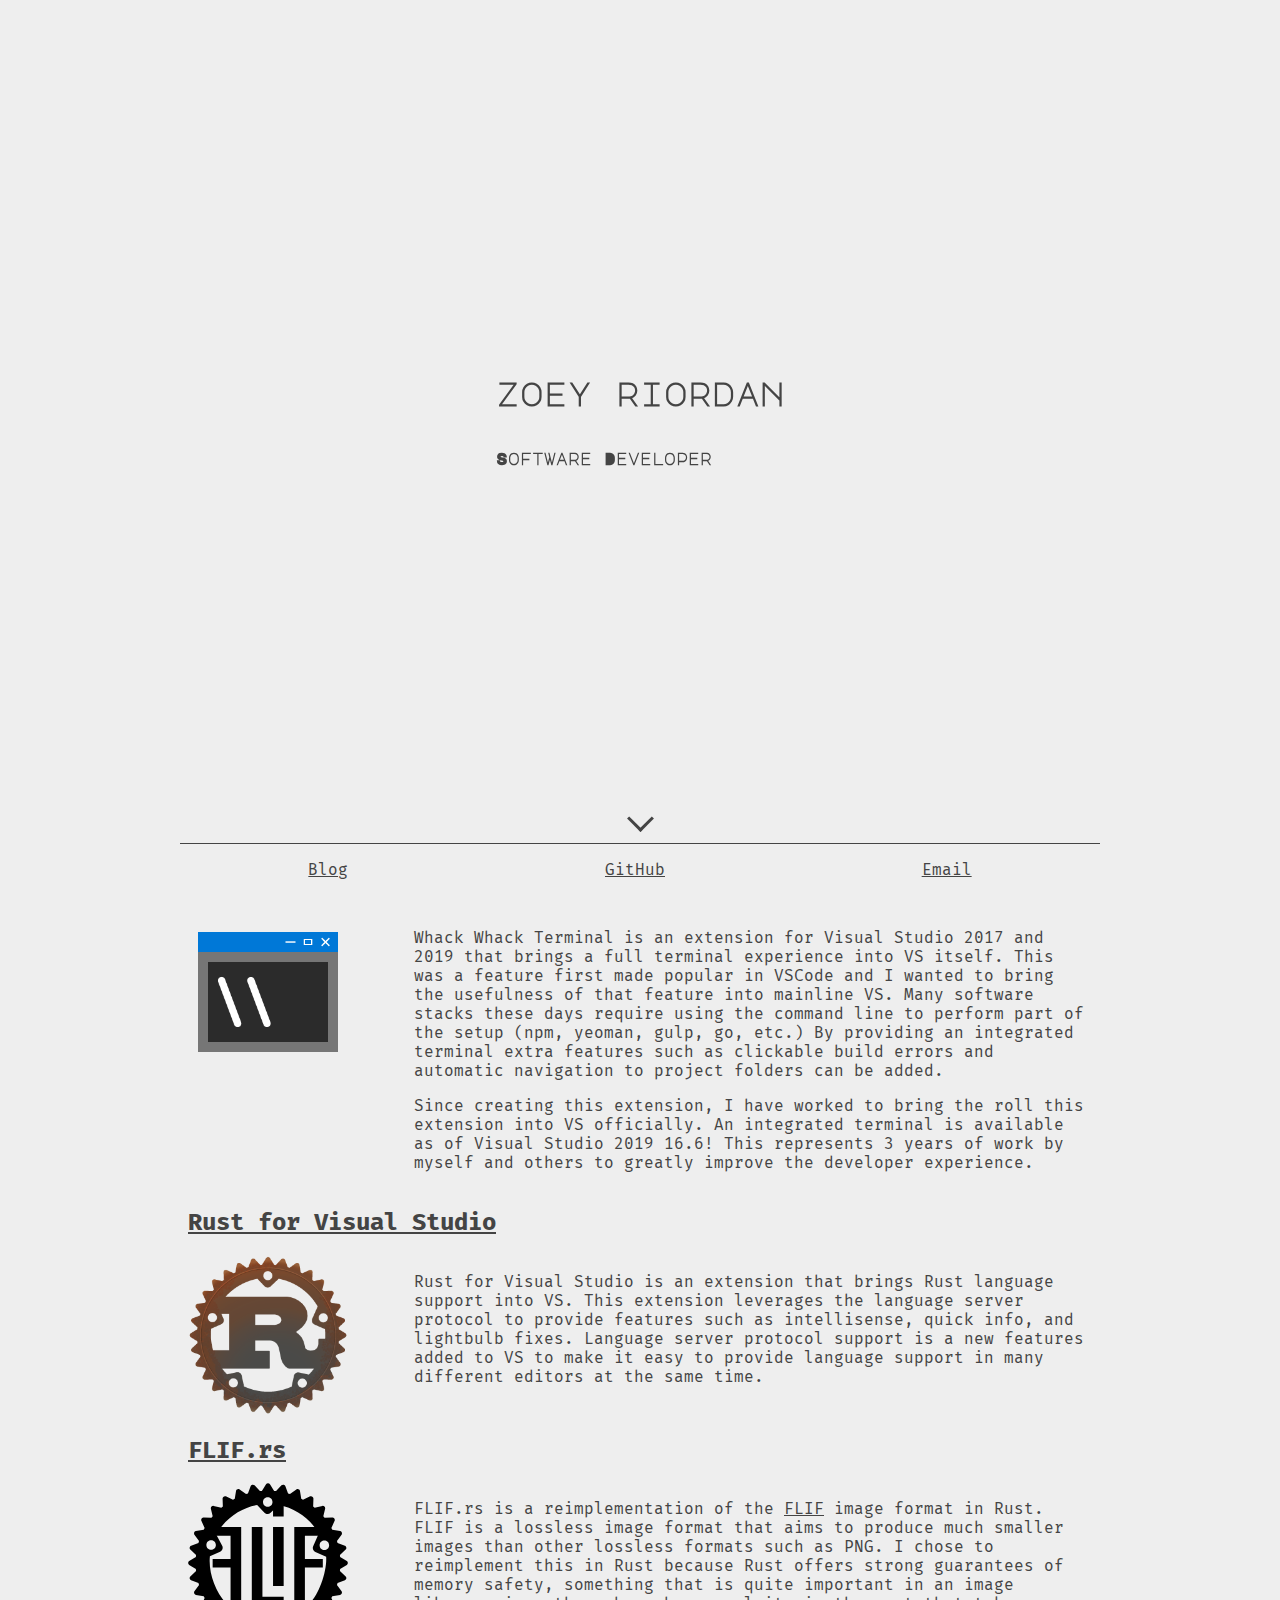
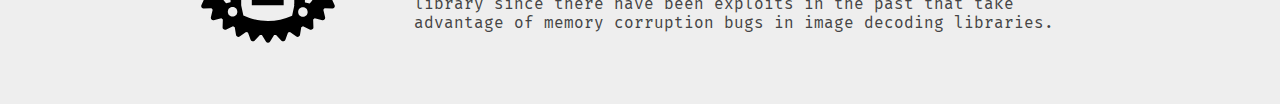
<file: index.html>
<!DOCTYPE html>
<html lang="en">

<head>
    <meta charset="utf-8" />
    <meta name="viewport" content="width=device-width, initial-scale=1" />
    <title>Zoey Riordan | Software Developer</title>
    <link rel="stylesheet" href="https://fonts.googleapis.com/css?family=Fira+Mono|Major+Mono+Display" />
    <link rel="stylesheet" href="style.css" />
</head>

<body>
    <nav>
        <a href="/blog">Blog</a>
        <a href="https://github.com/ZoeyR">GitHub</a>
        <a href="mailto:zoey@dos.cafe">Email</a>
    </nav>

    <header class="landing">
        <h1>Zoey Riordan</h1>
        <h4>Software Developer</h4>
    </header>
    <article class="project-blurb">
        <h2><a href="https://marketplace.visualstudio.com/items?itemName=dos-cafe.WhackWhackTerminal">Whack
                Whack Terminal</a></h2>
        <img src="WhackWhack.png" alt="Whack Whack Terminal logo">
        <section>
            <p>
                Whack Whack Terminal is an extension for Visual Studio 2017 and 2019 that brings a full
                terminal experience into VS itself. This was a feature first made popular in VSCode and I
                wanted to bring the usefulness of that feature into mainline VS. Many software stacks these
                days require using the command line to perform part of the setup (npm, yeoman, gulp, go,
                etc.) By providing an integrated terminal extra features such as clickable build errors and
                automatic navigation to project folders can be added.
            </p>
            <p>
                Since creating this extension, I have worked to bring the roll this extension into VS
                officially. An integrated terminal is available as of Visual Studio 2019 16.6! This
                represents 3 years of work by myself and others to greatly improve the developer experience.
            </p>
        </section>
    </article>
    <article class="project-blurb">
        <h2><a href="https://marketplace.visualstudio.com/items?itemName=dos-cafe.Rust">Rust for Visual
                Studio</a></h2>
        <img src="rust.png" alt="rust logo">
        <section>
            <p>
                Rust for Visual Studio is an extension that brings Rust language support into VS. This
                extension leverages the language server protocol to provide features such as intellisense,
                quick info, and lightbulb fixes. Language server protocol support is a new features added to
                VS to make it easy to provide language support in many different editors at the same time.
            </p>
        </section>
    </article>
    <article class="project-blurb">
        <h2><a href="https://github.com/ZoeyR/flif.rs">FLIF.rs</a></h2>
        <img src="flif.svg" alt="flif.rs logo">
        <section>
            <p>
                FLIF.rs is a reimplementation of the <a href="http://flif.info">FLIF</a> image format in
                Rust. FLIF is a lossless image format that aims to produce much smaller images than other
                lossless formats such as PNG. I chose to reimplement this in Rust because Rust offers strong
                guarantees of memory safety, something that is quite important in an image library since
                there have been exploits in the past that take advantage of memory corruption bugs in image
                decoding libraries.
            </p>
        </section>
    </article>
</body>

</html>
</file>
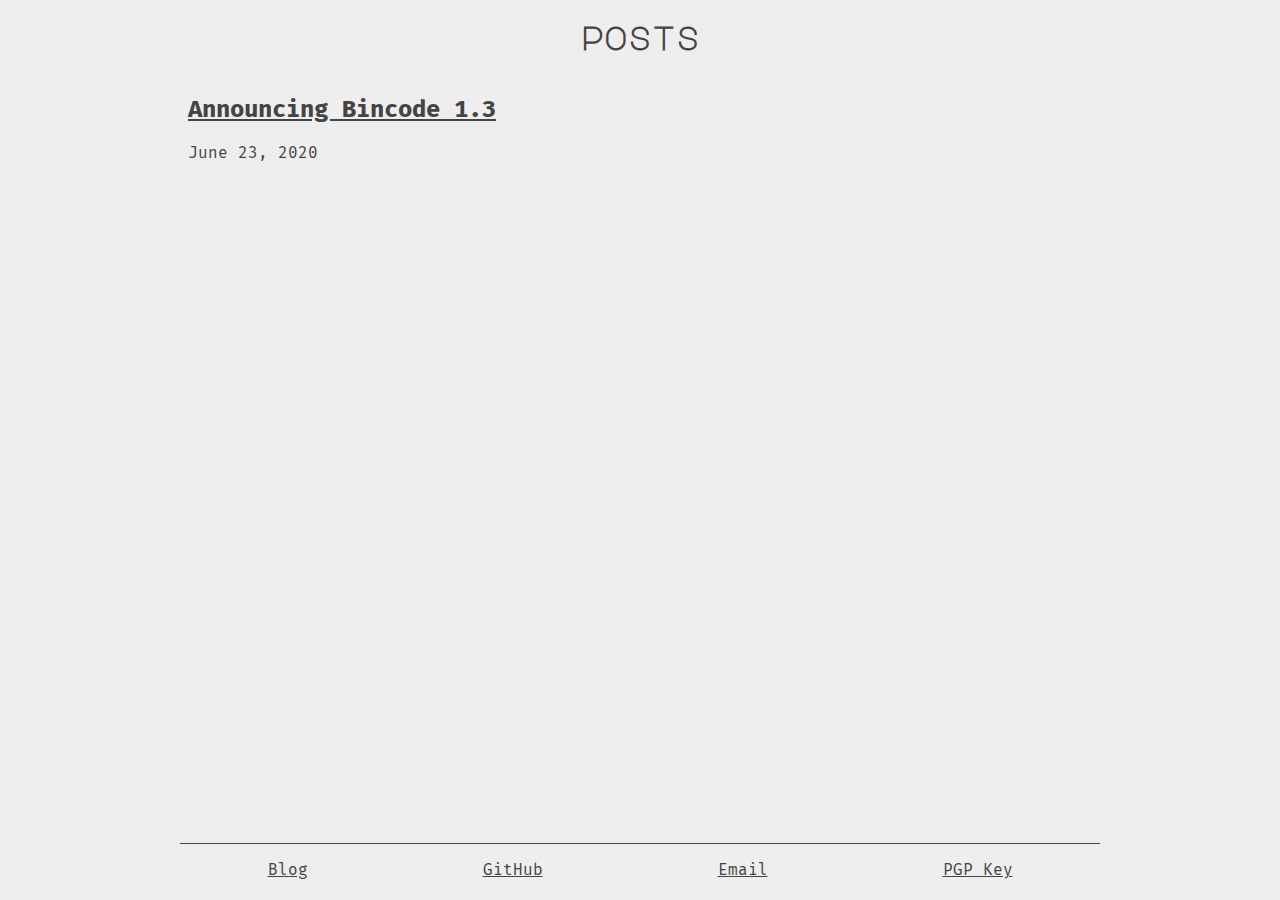
<file: blog/index.html>
<!DOCTYPE html>
<html lang="en">

<head>
    <meta charset="utf-8" />
    <meta name="viewport" content="width=device-width, initial-scale=1" />
    <title>Zoey Riordan | Blog</title>
    <link rel="stylesheet" href="https://fonts.googleapis.com/css?family=Fira+Mono|Major+Mono+Display" />
    <link rel="stylesheet" href="../hljs.css">
    <link rel="stylesheet" href="../style.css" />
</head>

<body>
    <nav>
        <a href="/blog">Blog</a>
        <a href="https://github.com/ZoeyR">GitHub</a>
        <a href="mailto:zoey@dos.cafe">Email</a>
        <a href="https://keys.openpgp.org/vks/v1/by-fingerprint/EF7B3E13C4C4B0ACD3C2543F5259409EBB31B565">PGP Key</a>
    </nav>
    <header>
        <h1>Posts</h1>
    </header>
    <article class="flex flex-column">
        <h2><a href="/blog/bincode-1.3.html">Announcing Bincode 1.3</a></h2>
        <time datetime="2020-06-23">June 23, 2020</time>
    </article>
</body>

</html>
</file>
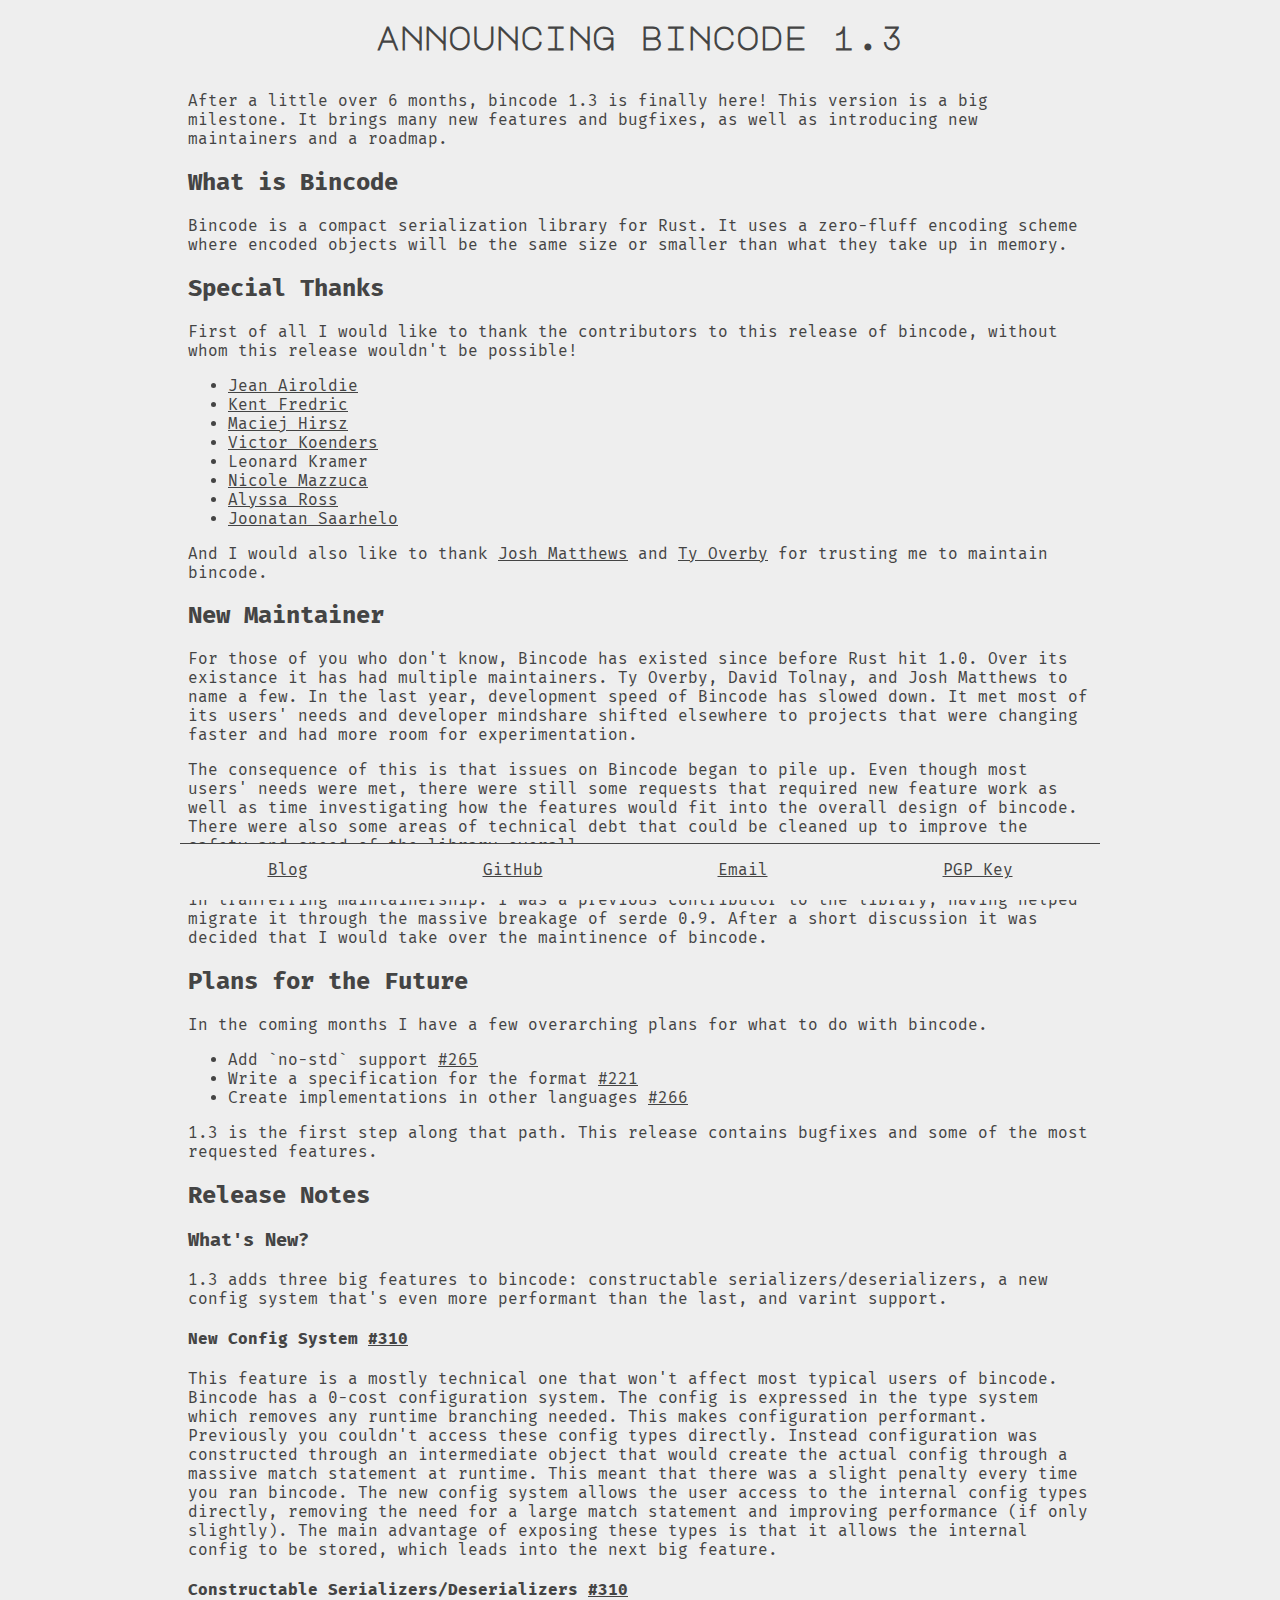
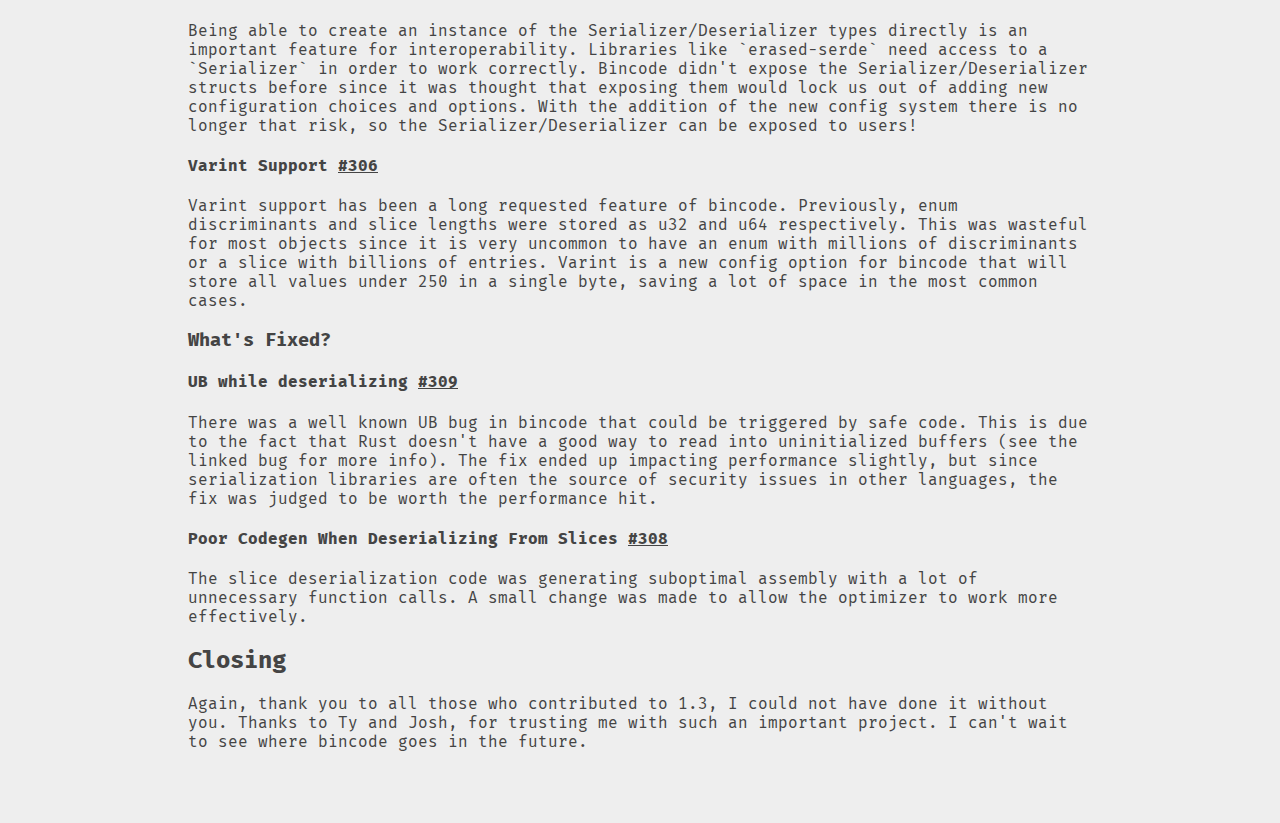
<file: blog/bincode-1.3.html>
<!DOCTYPE html>
<html>

<head>
  <meta charset="utf-8" />
  <meta name="viewport" content="width=device-width, initial-scale=1" />
  <title>Zoey Riordan | Blog</title>
  <link rel="stylesheet" href="https://fonts.googleapis.com/css?family=Fira+Mono|Major+Mono+Display" />
  <link rel="stylesheet" href="../hljs.css">
  <link rel="stylesheet" href="../style.css" />
</head>

<body>
  <nav>
    <a href="/blog">Blog</a>
    <a href="https://github.com/ZoeyR">GitHub</a>
    <a href="mailto:zoey@dos.cafe">Email</a>
    <a href="https://keys.openpgp.org/vks/v1/by-fingerprint/EF7B3E13C4C4B0ACD3C2543F5259409EBB31B565">PGP Key</a>
  </nav>

  <header>
    <h1>Announcing Bincode 1.3</h1>
  </header>
  <article>
    <p>
      After a little over 6 months, bincode 1.3 is finally here! This version is a big milestone. It brings many new
      features and bugfixes, as well as introducing new maintainers and a roadmap.
    </p>
    <section>
      <h2>What is Bincode</h2>
      <p>
        Bincode is a compact serialization library for Rust. It uses a zero-fluff encoding scheme where encoded
        objects
        will be the same size or smaller than what they take up in memory.
      </p>
    </section>
    <section>
      <h2>Special Thanks</h2>
      <p>
        First of all I would like to thank the contributors to this release of bincode, without whom this release
        wouldn't be possible!</p>
      <ul>
        <li><a href="https://github.com/jean-airoldie">Jean Airoldie</a></li>
        <li><a href="https://github.com/kentfredric">Kent Fredric</a></li>
        <li><a href="https://github.com/maciejhirsz">Maciej Hirsz</a></li>
        <li><a href="https://github.com/VictorKoenders">Victor Koenders</a></li>
        <li>Leonard Kramer</li>
        <li><a href="https://github.com/strega-nil">Nicole Mazzuca</a></li>
        <li><a href="https://github.com/alyssais">Alyssa Ross</a></li>
        <li><a href="https://github.com/joonazan">Joonatan Saarhelo</a></li>
      </ul>
      <p>And I would also like to thank <a href="https://github.com/jdm">Josh Matthews</a> and <a
          href="https://github.com/TyOverby">Ty Overby</a> for trusting me to maintain bincode.
      </p>
    </section>
    <section>
      <h2>New Maintainer</h2>
      <p>For those of you who don't know, Bincode has existed since before Rust hit 1.0. Over its existance it has had
        multiple maintainers. Ty Overby, David Tolnay, and Josh Matthews to name a few.
        In the last year, development speed of Bincode has slowed down. It met most of its users' needs and developer
        mindshare shifted elsewhere to projects that were changing faster and had more
        room for experimentation.</p>
      <p>
        The consequence of this is that issues on Bincode began to pile up. Even though most users' needs were met,
        there were still some requests that required new feature work as well as time
        investigating how the features would fit into the overall design of bincode. There were also some areas of
        technical debt that could be cleaned up to improve the safety and speed of the
        library overall.
      </p>
      <p>A few months ago I got in contact with Ty and Josh to ask them if they would be interested in tranferring
        maintainership. I was a previous contributor to the library, having helped migrate it
        through the massive breakage of serde 0.9. After a short discussion it was decided that I would take over the
        maintinence of bincode.</p>
    </section>
    <section>
      <h2>Plans for the Future</h2>
      <p>In the coming months I have a few overarching plans for what to do with bincode. </p>
      <ul>
        <li>Add `no-std` support <a href="https://github.com/servo/bincode/issues/265">#265</a></li>
        <li>Write a specification for the format <a href="https://github.com/servo/bincode/issues/221">#221</a></li>
        <li>Create implementations in other languages <a href="https://github.com/servo/bincode/issues/266">#266</a>
        </li>
      </ul>
      <p>1.3 is the first step along that path. This release contains bugfixes and some of the most requested
        features.
      </p>
    </section>
    <section>
      <h2>Release Notes</h2>
      <h3>What's New?</h3>
      <p>1.3 adds three big features to bincode: constructable serializers/deserializers, a new config system that's
        even more performant than the last, and varint support.</p>
      <h4>New Config System <a href="https://github.com/servo/bincode/pull/310">#310</a></h4>
      <p>This feature is a mostly technical one that won't affect most typical users of bincode. Bincode has a 0-cost
        configuration system. The config is expressed in the type system which removes any
        runtime branching needed. This makes configuration performant. Previously you couldn't access these config
        types
        directly. Instead configuration was constructed through an intermediate object that would
        create the actual config through a massive match statement at runtime. This meant that there was a slight
        penalty every time you ran bincode. The new config system allows the user access to the internal
        config types directly, removing the need for a large match statement and improving performance (if only
        slightly). The main advantage of exposing these types is that it allows the internal config to be
        stored, which leads into the next big feature.</p>
      <h4>Constructable Serializers/Deserializers <a href="https://github.com/servo/bincode/pull/310">#310</a></h4>
      </h4>
      <p>
        Being able to create an instance of the Serializer/Deserializer types directly is an important feature for
        interoperability. Libraries like `erased-serde` need access to a `Serializer` in
        order to work correctly. Bincode didn't expose the Serializer/Deserializer structs before since it was thought
        that exposing them would lock us out of adding new configuration choices and options.
        With the addition of the new config system there is no longer that risk, so the Serializer/Deserializer can be
        exposed to users!
      </p>
      <h4>Varint Support <a href="https://github.com/servo/bincode/pull/306">#306</a></h4>
      </h4>
      <p>Varint support has been a long requested feature of bincode. Previously, enum discriminants and slice lengths
        were stored as u32 and u64 respectively. This was wasteful for most objects since it is
        very uncommon to have an enum with millions of discriminants or a slice with billions of entries. Varint is a
        new config option for bincode that will store all values under 250 in a single byte, saving
        a lot of space in the most common cases.</p>
      <h3>What's Fixed?</h3>
      <h4>UB while deserializing <a href="https://github.com/servo/bincode/pull/309">#309</a></h4>
      </h4>
      <p>There was a well known UB bug in bincode that could be triggered by safe code. This is due to the fact that
        Rust doesn't have a good way to read into uninitialized buffers (see the linked bug for more info).
        The fix ended up impacting performance slightly, but since serialization libraries are often the source of
        security issues in other languages, the fix was judged to be worth the performance hit.</p>
      <h4>Poor Codegen When Deserializing From Slices <a href="https://github.com/servo/bincode/pull/308">#308</a>
      </h4>
      </h4>
      <p>The slice deserialization code was generating suboptimal assembly with a lot of unnecessary function calls. A
        small change was made to allow the optimizer to work more effectively.</p>
      <h2>Closing</h2>
      <p>Again, thank you to all those who contributed to 1.3, I could not have done it without you. Thanks to Ty and
        Josh, for trusting me with such an important project. I can't wait to see where bincode goes
        in the future.</p>
    </section>
  </article>
</body>

</html>
</file>
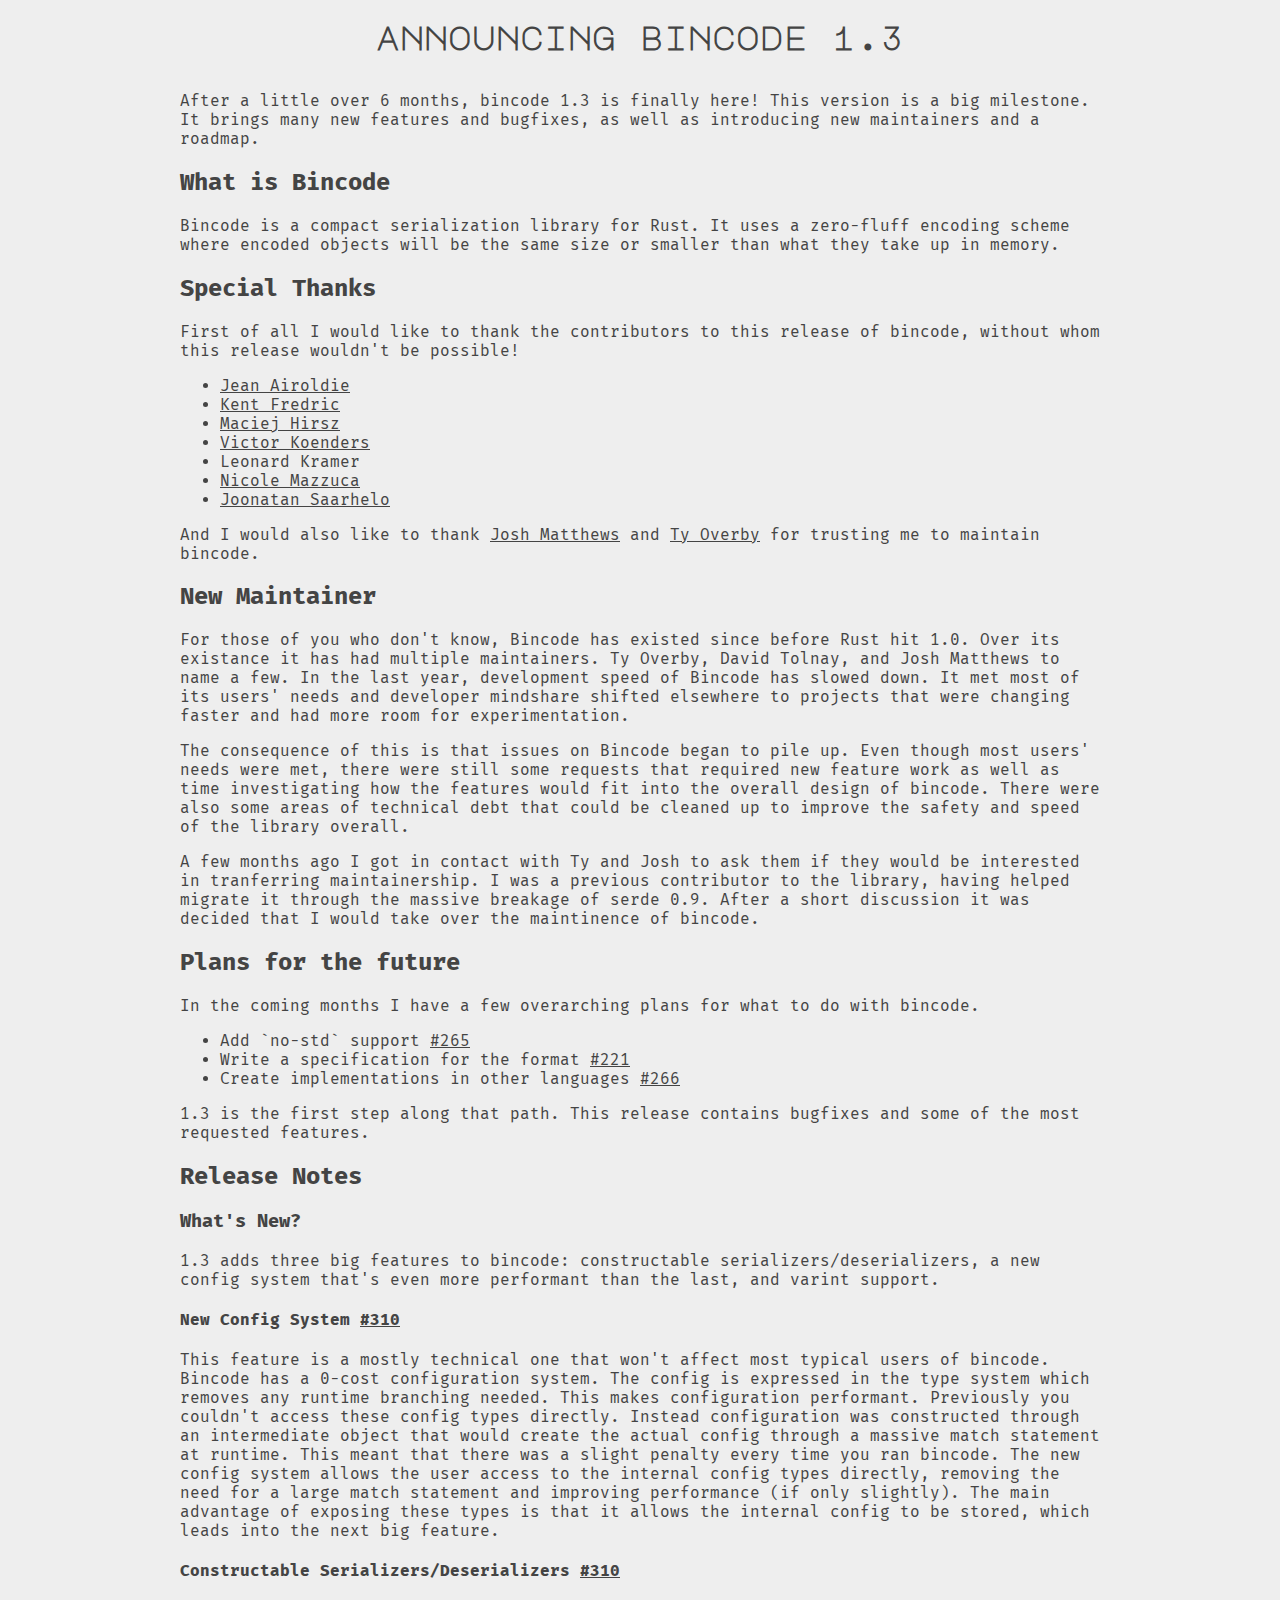
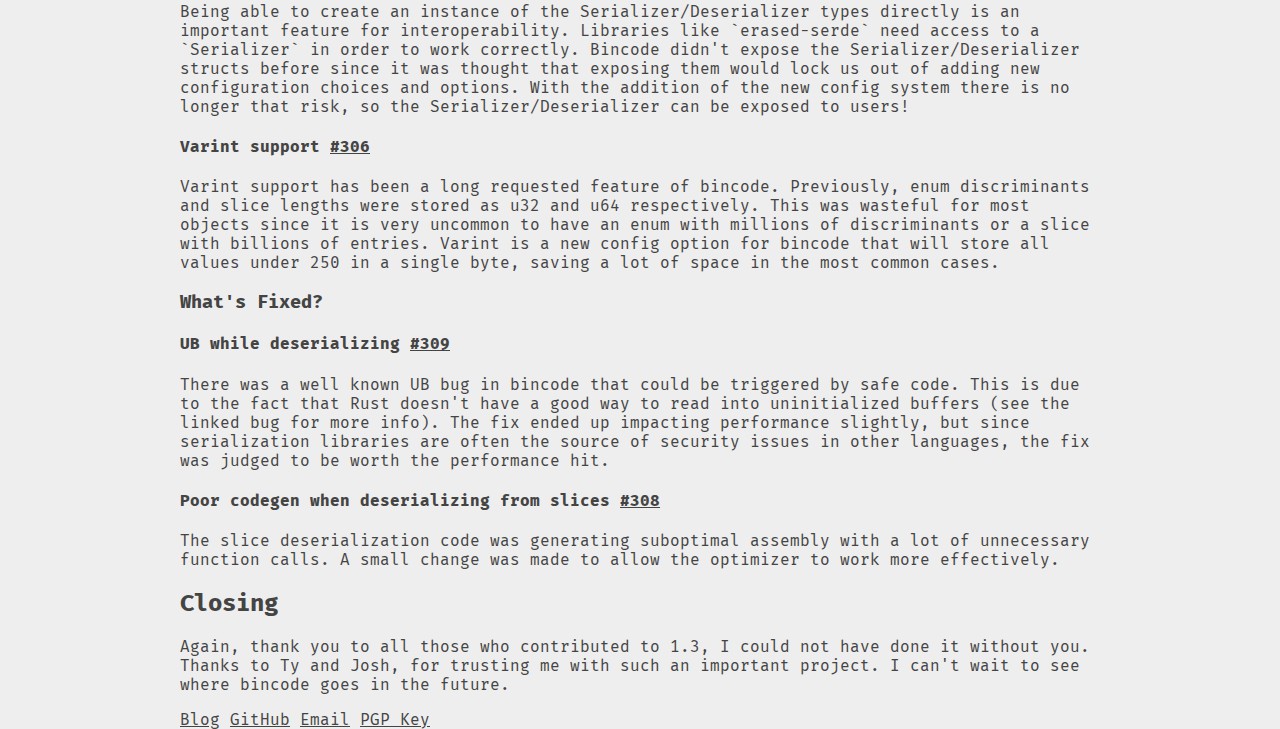
<file: blog/drafts/bincode-1.3.html>
<!DOCTYPE html>
<html>

<head>
  <meta charset="utf-8" />
  <meta name="viewport" content="width=device-width, initial-scale=1" />
  <title>Zoey Riordan | Blog</title>
  <link rel="stylesheet" href="https://fonts.googleapis.com/css?family=Fira+Mono|Major+Mono+Display" />
  <link rel="stylesheet" href="../../hljs.css">
  <link rel="stylesheet" href="../../style.css" />
</head>

<body>
  <div class="container">
    <div class="flex flex-column flex-center">
      <div class="flex-center flex-column">
        <header>
          <h1>Announcing Bincode 1.3</h1>
        </header>
      </div>
    </div>
    <div class="content">
      <p>
        After a little over 6 months, bincode 1.3 is finally here! This version is a big milestone. It brings many new
        features and bugfixes, as well as introducing new maintainers and a roadmap.
      </p>
      <section>
        <h2>What is Bincode</h2>
        <p>
          Bincode is a compact serialization library for Rust. It uses a zero-fluff encoding scheme where encoded
          objects
          will be the same size or smaller than what they take up in memory.
        </p>
      </section>
      <section>
        <h2>Special Thanks</h2>
        <p>
          First of all I would like to thank the contributors to this release of bincode, without whom this release
          wouldn't be possible!</p>
        <ul>
          <li><a href="https://github.com/jean-airoldie">Jean Airoldie</a></li>
          <li><a href="https://github.com/kentfredric">Kent Fredric</a></li>
          <li><a href="https://github.com/maciejhirsz">Maciej Hirsz</a></li>
          <li><a href="https://github.com/VictorKoenders">Victor Koenders</a></li>
          <li>Leonard Kramer</li>
          <li><a href="https://github.com/strega-nil">Nicole Mazzuca</a></li>
          <li><a href="https://github.com/joonazan">Joonatan Saarhelo</a></li>
        </ul>
        <p>And I would also like to thank <a href="https://github.com/jdm">Josh Matthews</a> and <a
            href="https://github.com/TyOverby">Ty Overby</a> for trusting me to maintain bincode.
        </p>
      </section>
      <section>
        <h2>New Maintainer</h2>
        <p>For those of you who don't know, Bincode has existed since before Rust hit 1.0. Over its existance it has had
          multiple maintainers. Ty Overby, David Tolnay, and Josh Matthews to name a few.
          In the last year, development speed of Bincode has slowed down. It met most of its users' needs and developer
          mindshare shifted elsewhere to projects that were changing faster and had more
          room for experimentation.</p>
        <p>
          The consequence of this is that issues on Bincode began to pile up. Even though most users' needs were met,
          there were still some requests that required new feature work as well as time
          investigating how the features would fit into the overall design of bincode. There were also some areas of
          technical debt that could be cleaned up to improve the safety and speed of the
          library overall.
        </p>
        <p>A few months ago I got in contact with Ty and Josh to ask them if they would be interested in tranferring
          maintainership. I was a previous contributor to the library, having helped migrate it
          through the massive breakage of serde 0.9. After a short discussion it was decided that I would take over the
          maintinence of bincode.</p>
      </section>
      <section>
        <h2>Plans for the future</h2>
        <p>In the coming months I have a few overarching plans for what to do with bincode. </p>
        <ul>
          <li>Add `no-std` support <a href="https://github.com/servo/bincode/issues/265">#265</a></li>
          <li>Write a specification for the format <a href="https://github.com/servo/bincode/issues/221">#221</a></li>
          <li>Create implementations in other languages <a href="https://github.com/servo/bincode/issues/266">#266</a>
          </li>
        </ul>
        <p>1.3 is the first step along that path. This release contains bugfixes and some of the most requested
          features.
        </p>
      </section>
      <section>
        <h2>Release Notes</h2>
        <h3>What's New?</h3>
        <p>1.3 adds three big features to bincode: constructable serializers/deserializers, a new config system that's
          even more performant than the last, and varint support.</p>
        <h4>New Config System <a href="https://github.com/servo/bincode/pull/310">#310</a></h4>
        <p>This feature is a mostly technical one that won't affect most typical users of bincode. Bincode has a 0-cost
          configuration system. The config is expressed in the type system which removes any
          runtime branching needed. This makes configuration performant. Previously you couldn't access these config
          types
          directly. Instead configuration was constructed through an intermediate object that would
          create the actual config through a massive match statement at runtime. This meant that there was a slight
          penalty every time you ran bincode. The new config system allows the user access to the internal
          config types directly, removing the need for a large match statement and improving performance (if only
          slightly). The main advantage of exposing these types is that it allows the internal config to be
          stored, which leads into the next big feature.</p>
        <h4>Constructable Serializers/Deserializers <a href="https://github.com/servo/bincode/pull/310">#310</a></h4>
        </h4>
        <p>
          Being able to create an instance of the Serializer/Deserializer types directly is an important feature for
          interoperability. Libraries like `erased-serde` need access to a `Serializer` in
          order to work correctly. Bincode didn't expose the Serializer/Deserializer structs before since it was thought
          that exposing them would lock us out of adding new configuration choices and options.
          With the addition of the new config system there is no longer that risk, so the Serializer/Deserializer can be
          exposed to users!
        </p>
        <h4>Varint support <a href="https://github.com/servo/bincode/pull/306">#306</a></h4>
        </h4>
        <p>Varint support has been a long requested feature of bincode. Previously, enum discriminants and slice lengths
          were stored as u32 and u64 respectively. This was wasteful for most objects since it is
          very uncommon to have an enum with millions of discriminants or a slice with billions of entries. Varint is a
          new config option for bincode that will store all values under 250 in a single byte, saving
          a lot of space in the most common cases.</p>
        <h3>What's Fixed?</h3>
        <h4>UB while deserializing <a href="https://github.com/servo/bincode/pull/309">#309</a></h4>
        </h4>
        <p>There was a well known UB bug in bincode that could be triggered by safe code. This is due to the fact that
          Rust doesn't have a good way to read into uninitialized buffers (see the linked bug for more info).
          The fix ended up impacting performance slightly, but since serialization libraries are often the source of
          security issues in other languages, the fix was judged to be worth the performance hit.</p>
        <h4>Poor codegen when deserializing from slices <a href="https://github.com/servo/bincode/pull/308">#308</a>
        </h4>
        </h4>
        <p>The slice deserialization code was generating suboptimal assembly with a lot of unnecessary function calls. A
          small change was made to allow the optimizer to work more effectively.</p>
        <h2>Closing</h2>
        <p>Again, thank you to all those who contributed to 1.3, I could not have done it without you. Thanks to Ty and
          Josh, for trusting me with such an important project. I can't wait to see where bincode goes
          in the future.</p>
      </section>
    </div>
  </div>
  <footer class="flex-spaced">
    <a href="/blog">Blog</a>
    <a href="https://github.com/ZoeyR">GitHub</a>
    <a href="mailto:zoey@dos.cafe">Email</a>
    <a href="https://keys.openpgp.org/vks/v1/by-fingerprint/EF7B3E13C4C4B0ACD3C2543F5259409EBB31B565">PGP Key</a>
  </footer>
</body>

</html>
</file>
<file: style.css>
@media (prefers-color-scheme: dark) {
    :root {
        --bg-color: #111;
        --fg-color: #CCC;
    }
}

@media (prefers-color-scheme: light) {
    :root {
        --bg-color: #EEE;
        --fg-color: #444;
    }
}

html,
body {
    margin: 0 auto;
    padding: 0;
    font-family: 'Fira Mono', monospace;
    max-width: 920px;
    height: 100%;
    background-color: var(--bg-color);
    color: var(--fg-color);
}

a {
    color: var(--fg-color);
}

header>h1,
header>h4 {
    font-family: 'Major Mono Display', monospace;
}

header>h1 {
    text-transform: lowercase;
}

nav {
    position: fixed;
    height: 1.5em;
    bottom: 0px;
    max-width: inherit;
    width: 100%;
    background: inherit;
    padding: 1em 0;
    border-top: 1px solid;
    display: flex;
    justify-content: space-around;
}

header {
    display: grid;
    justify-content: center;
    align-content: center;
}

header.landing {
    height: calc(100% - 3.5em);
    position: relative;
}

header.landing::after {
    content: "";
    width: 1em;
    height: 1em;
    border: solid var(--fg-color);
    border-width: 0 3px 3px 0;
    transform: rotate(45deg);
    justify-self: center;
    position: absolute;
    bottom: 1em;
    animation: fade-in 2s ease-in 1s;
    animation-fill-mode: backwards;
}

article {
    padding: 0 0.5em;
}

article:last-child {
    padding-bottom: 3.5em;
}

article.project-blurb {
    display: grid;
    grid-template-columns: 1fr 3fr;
    grid-template-areas:
        "title title"
        "img   content";
}

article.project-blurb>h2 {
    grid-area: title;
}

article.project-blurb>img {
    grid-area: img;
    width: 10em;
}

article.project-blurb>section {
    grid-area: content;
}

@media(max-width: 600px) {
    article.project-blurb {
        display: grid;
        grid-template-areas:
            "title"
            "img"
            "content";
        grid-template-columns: 1fr;
    }

    img {
        justify-self: center;
    }
}

@keyframes fade-in {
    from {
        opacity: 0;
    }

    to {
        opacity: 100;
    }
}

@media (forced-colors: active) {
    nav {
        background-color: Canvas;
    }
}

@media (prefers-reduced-motion) {
    header.landing::after {
        animation: none;
    }
}
</file>
<file: hljs.css>
/*

Visual Studio-like style based on original C# coloring by Jason Diamond <jason@diamond.name>

*/
.hljs {
    display: block;
    overflow-x: auto;
    padding: 0.5em;
    background: white;
    color: black;
  }
  
  .hljs-comment,
  .hljs-quote,
  .hljs-variable {
    color: #008000;
  }
  
  .hljs-keyword,
  .hljs-selector-tag,
  .hljs-built_in,
  .hljs-name,
  .hljs-tag {
    color: #00f;
  }
  
  .hljs-string,
  .hljs-title,
  .hljs-section,
  .hljs-attribute,
  .hljs-literal,
  .hljs-template-tag,
  .hljs-template-variable,
  .hljs-type,
  .hljs-addition {
    color: #a31515;
  }
  
  .hljs-deletion,
  .hljs-selector-attr,
  .hljs-selector-pseudo,
  .hljs-meta {
    color: #2b91af;
  }
  
  .hljs-doctag {
    color: #808080;
  }
  
  .hljs-attr {
    color: #f00;
  }
  
  .hljs-symbol,
  .hljs-bullet,
  .hljs-link {
    color: #00b0e8;
  }
  
  
  .hljs-emphasis {
    font-style: italic;
  }
  
  .hljs-strong {
    font-weight: bold;
  }
</file>
